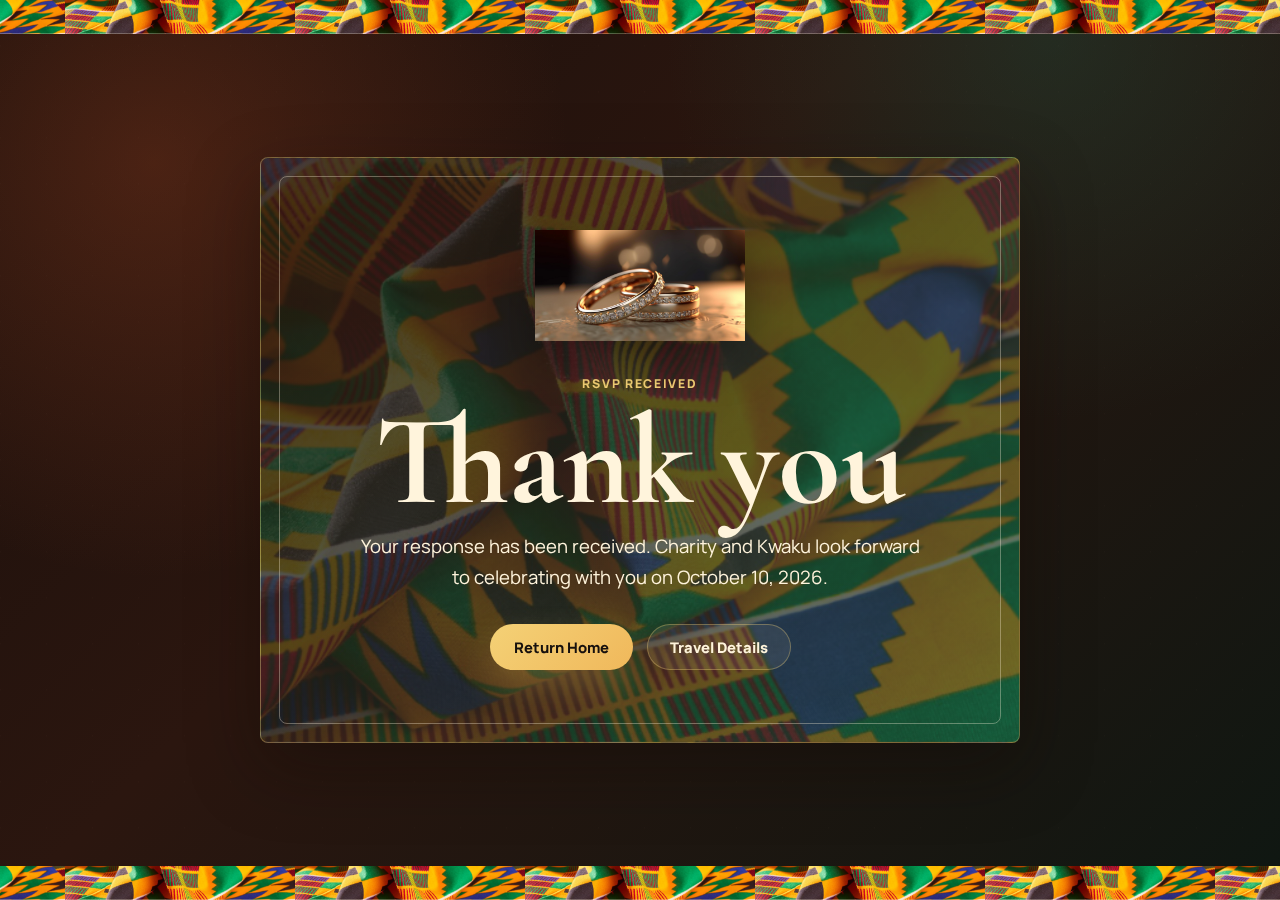
<file: thankyou.html>
<!DOCTYPE html>
<html lang="en">
<head>
  <meta charset="UTF-8">
  <meta name="viewport" content="width=device-width, initial-scale=1.0">
  <title>Thank You | Charity & Kwaku</title>
  <meta name="description" content="RSVP confirmation for Charity and Kwaku's traditional wedding.">
  <link rel="preconnect" href="https://fonts.googleapis.com">
  <link rel="preconnect" href="https://fonts.gstatic.com" crossorigin>
  <link href="https://fonts.googleapis.com/css2?family=Cormorant+Garamond:wght@500;600;700&family=Manrope:wght@400;500;600;700&display=swap" rel="stylesheet">
  <link rel="stylesheet" href="style.css">
</head>

<body class="thankyou-page">
  <div class="kente-border top" aria-hidden="true"></div>

  <main class="thankyou-shell">
    <section class="thankyou-card reveal is-visible">
      <img src="Ring.png" alt="" class="thankyou-ring">
      <p class="eyebrow">RSVP received</p>
      <h1>Thank you</h1>
      <p>Your response has been received. Charity and Kwaku look forward to celebrating with you on October 10, 2026.</p>
      <div class="hero-actions">
        <a href="index.html" class="primary-action">Return Home</a>
        <a href="index.html#stay" class="secondary-action">Travel Details</a>
      </div>
    </section>
  </main>

  <div class="kente-border bottom" aria-hidden="true"></div>
</body>
</html>
</file>
<file: style.css>
:root {
  --ink: #16100d;
  --night: #21150f;
  --mahogany: #5d2116;
  --terracotta: #a64623;
  --gold: #d7a94c;
  --sun: #f4d176;
  --cream: #fff4dc;
  --rose: #f0b29b;
  --leaf: #204939;
  --muted: rgba(255, 244, 220, 0.74);
  --line: rgba(244, 209, 118, 0.34);
  --shadow: 0 24px 70px rgba(17, 10, 6, 0.4);
}

* {
  box-sizing: border-box;
}

html {
  scroll-behavior: smooth;
}

body {
  margin: 0;
  font-family: "Manrope", "Trebuchet MS", sans-serif;
  background:
    radial-gradient(circle at 12% 18%, rgba(166, 70, 35, 0.32), transparent 26rem),
    radial-gradient(circle at 82% 4%, rgba(32, 73, 57, 0.42), transparent 24rem),
    linear-gradient(135deg, #1a0f0b 0%, #2b160f 42%, #0f1712 100%);
  color: var(--cream);
  overflow-x: hidden;
}

body::before {
  content: "";
  position: fixed;
  inset: 0;
  pointer-events: none;
  z-index: -1;
  opacity: 0.16;
  background-image:
    linear-gradient(30deg, rgba(255, 244, 220, 0.12) 1px, transparent 1px),
    linear-gradient(150deg, rgba(255, 244, 220, 0.08) 1px, transparent 1px);
  background-size: 46px 46px;
}

a {
  color: inherit;
}

.kente-border {
  min-height: 34px;
  background-image: url("kente.png");
  background-size: 230px auto;
  background-position: center;
  box-shadow: inset 0 -1px 0 rgba(255, 244, 220, 0.28);
}

.navbar {
  position: sticky;
  top: 0;
  z-index: 20;
  display: flex;
  align-items: center;
  justify-content: space-between;
  gap: 24px;
  padding: 14px clamp(18px, 4vw, 56px);
  background: rgba(27, 16, 11, 0.78);
  border-bottom: 1px solid var(--line);
  backdrop-filter: blur(18px);
}

.brand {
  display: inline-flex;
  align-items: center;
  gap: 10px;
  text-decoration: none;
  white-space: nowrap;
}

.ring-icon {
  width: 44px;
  height: 34px;
  object-fit: contain;
  filter: drop-shadow(0 8px 12px rgba(0, 0, 0, 0.32));
}

.brand-mark {
  font-family: "Cormorant Garamond", Georgia, serif;
  font-size: clamp(1.55rem, 3vw, 2.1rem);
  font-weight: 700;
  letter-spacing: 0;
}

.brand-year,
.eyebrow {
  color: var(--sun);
  font-size: 0.76rem;
  font-weight: 800;
  letter-spacing: 0.14em;
  text-transform: uppercase;
}

.nav-links {
  display: flex;
  align-items: center;
  gap: clamp(12px, 2vw, 28px);
  padding: 0;
  margin: 0;
  list-style: none;
}

.nav-links a {
  position: relative;
  display: inline-flex;
  padding: 9px 0;
  color: var(--muted);
  font-size: 0.92rem;
  font-weight: 700;
  text-decoration: none;
  transition: color 180ms ease;
}

.nav-links a::after {
  content: "";
  position: absolute;
  left: 0;
  right: 0;
  bottom: 3px;
  height: 2px;
  background: var(--gold);
  transform: scaleX(0);
  transform-origin: left;
  transition: transform 220ms ease;
}

.nav-links a:hover,
.nav-links a.active {
  color: var(--cream);
}

.nav-links a:hover::after,
.nav-links a.active::after {
  transform: scaleX(1);
}

.menu-btn {
  display: none;
  width: 44px;
  height: 44px;
  border: 1px solid var(--line);
  border-radius: 50%;
  background: rgba(255, 244, 220, 0.08);
  cursor: pointer;
}

.menu-btn span {
  display: block;
  width: 18px;
  height: 2px;
  margin: 4px auto;
  background: var(--cream);
  transition: transform 220ms ease, opacity 220ms ease;
}

.menu-btn[aria-expanded="true"] span:nth-child(1) {
  transform: translateY(6px) rotate(45deg);
}

.menu-btn[aria-expanded="true"] span:nth-child(2) {
  opacity: 0;
}

.menu-btn[aria-expanded="true"] span:nth-child(3) {
  transform: translateY(-6px) rotate(-45deg);
}

.floating-btn,
.primary-action,
.secondary-action,
.gift-btn,
.registry-btn,
.submit-btn {
  display: inline-flex;
  align-items: center;
  justify-content: center;
  min-height: 46px;
  border: 0;
  border-radius: 999px;
  cursor: pointer;
  font: 800 0.92rem/1 "Manrope", sans-serif;
  text-decoration: none;
  transition: transform 180ms ease, box-shadow 180ms ease, background 180ms ease;
}

.floating-btn {
  position: fixed;
  right: clamp(16px, 3vw, 30px);
  bottom: clamp(16px, 3vw, 30px);
  z-index: 18;
  padding: 0 22px;
  color: var(--ink);
  background: var(--sun);
  box-shadow: 0 18px 36px rgba(0, 0, 0, 0.3);
  animation: float 3.6s ease-in-out infinite;
}

.floating-btn:hover,
.primary-action:hover,
.secondary-action:hover,
.gift-btn:hover,
.registry-btn:hover,
.submit-btn:hover,
.hotel-card:hover {
  transform: translateY(-3px);
}

@keyframes float {
  50% {
    transform: translateY(-8px);
  }
}

.section-shell {
  width: min(1120px, calc(100% - 32px));
  margin: 0 auto;
  padding: clamp(64px, 9vw, 118px) 0;
}

.hero {
  display: grid;
  grid-template-columns: minmax(0, 1.04fr) minmax(320px, 0.96fr);
  gap: clamp(32px, 6vw, 74px);
  align-items: center;
  min-height: calc(100vh - 98px);
  padding-top: clamp(48px, 7vw, 82px);
}

.hero-copy h1,
.section-heading h2,
.countdown-band h2,
.split-section h2,
.detail-card h2 {
  margin: 0;
  font-family: "Cormorant Garamond", Georgia, serif;
  font-weight: 700;
  line-height: 0.92;
}

.hero-copy h1 {
  max-width: 760px;
  margin-top: 14px;
  font-size: clamp(4.1rem, 11vw, 9.8rem);
}

.hero-date {
  margin: 24px 0 8px;
  color: var(--rose);
  font-family: "Cormorant Garamond", Georgia, serif;
  font-size: clamp(1.8rem, 4vw, 3rem);
  font-weight: 700;
}

.hero-location,
.detail-card p,
.split-section p,
.hotel-card h3,
.hero-art p {
  color: var(--muted);
  line-height: 1.7;
}

.hero-location {
  max-width: 520px;
  margin: 0;
  font-size: 1.02rem;
}

.hero-actions,
.button-stack {
  display: flex;
  flex-wrap: wrap;
  gap: 14px;
  margin-top: 30px;
}

.primary-action,
.submit-btn {
  padding: 0 24px;
  color: var(--ink);
  background: linear-gradient(135deg, var(--sun), #f0b85b);
  box-shadow: 0 18px 34px rgba(215, 169, 76, 0.28);
}

.secondary-action {
  padding: 0 22px;
  border: 1px solid var(--line);
  color: var(--cream);
  background: rgba(255, 244, 220, 0.08);
}

.hero-art {
  position: relative;
  min-height: min(72vw, 600px);
  display: grid;
  place-items: center;
  isolation: isolate;
}

.hero-art::before {
  content: "";
  position: absolute;
  inset: 9% 2% 5% 14%;
  border: 1px solid var(--line);
  border-radius: 45% 45% 8% 8%;
  transform: rotate(6deg);
}

.kente-panel {
  position: absolute;
  inset: 2% 12% 10% 0;
  z-index: -2;
  border-radius: 48% 48% 9% 9%;
  background:
    linear-gradient(rgba(33, 21, 15, 0.16), rgba(33, 21, 15, 0.42)),
    url("kente.png") center / cover;
  box-shadow: var(--shadow);
  animation: panelDrift 9s ease-in-out infinite;
}

.kente-panel::after {
  content: "";
  position: absolute;
  inset: 22px;
  border: 1px solid rgba(255, 244, 220, 0.5);
  border-radius: inherit;
}

@keyframes panelDrift {
  50% {
    transform: translateY(-10px) rotate(-1deg);
  }
}

.monogram-orbit {
  width: min(88%, 430px);
  aspect-ratio: 1;
  display: grid;
  grid-template-columns: 1fr auto 1fr;
  align-items: center;
  justify-items: center;
  padding: 28px;
  border-radius: 50%;
  background: rgba(22, 16, 13, 0.68);
  border: 1px solid rgba(255, 244, 220, 0.26);
  box-shadow: inset 0 0 60px rgba(244, 209, 118, 0.1), var(--shadow);
}

.monogram-orbit span {
  font-family: "Cormorant Garamond", Georgia, serif;
  font-size: clamp(5rem, 12vw, 9rem);
  font-weight: 700;
}

.hero-ring {
  width: min(34vw, 168px);
  transform: translateY(4px);
  filter: drop-shadow(0 24px 24px rgba(0, 0, 0, 0.38));
}

.hero-art p {
  position: absolute;
  right: 0;
  bottom: 6%;
  max-width: 230px;
  margin: 0;
  padding: 16px 18px;
  border-left: 3px solid var(--gold);
  background: rgba(22, 16, 13, 0.76);
  backdrop-filter: blur(10px);
}

.countdown-band,
.details-grid,
.party-section,
.split-section,
.rsvp-section {
  border-top: 1px solid var(--line);
}

.countdown-band {
  display: grid;
  grid-template-columns: 0.78fr 1.22fr;
  gap: 24px;
  align-items: center;
}

.countdown-band h2,
.section-heading h2,
.split-section h2,
.detail-card h2 {
  font-size: clamp(2.8rem, 7vw, 5.4rem);
}

.countdown {
  display: grid;
  grid-template-columns: repeat(4, minmax(92px, 1fr));
  gap: 12px;
}

.countdown span {
  display: grid;
  gap: 6px;
  min-height: 112px;
  padding: 18px 12px;
  place-items: center;
  border: 1px solid var(--line);
  border-radius: 8px;
  background: rgba(255, 244, 220, 0.08);
  box-shadow: inset 0 1px 0 rgba(255, 255, 255, 0.08);
}

.countdown strong {
  color: var(--sun);
  font-family: "Cormorant Garamond", Georgia, serif;
  font-size: clamp(2rem, 5vw, 4.4rem);
  line-height: 0.8;
}

.countdown em {
  color: var(--muted);
  font-size: 0.72rem;
  font-style: normal;
  font-weight: 800;
  letter-spacing: 0.12em;
  text-transform: uppercase;
}

.details-grid {
  display: grid;
  grid-template-columns: 1.2fr 0.9fr 0.9fr;
  gap: 16px;
}

.detail-card,
.hotel-card,
.rsvp-form {
  border: 1px solid var(--line);
  border-radius: 8px;
  background: linear-gradient(145deg, rgba(255, 244, 220, 0.11), rgba(255, 244, 220, 0.045));
  box-shadow: 0 20px 50px rgba(0, 0, 0, 0.18);
}

.detail-card {
  min-height: 260px;
  padding: clamp(22px, 4vw, 34px);
}

.detail-card.featured {
  background:
    linear-gradient(135deg, rgba(93, 33, 22, 0.78), rgba(32, 73, 57, 0.58)),
    url("kente.png") center / cover;
}

.detail-card h3,
.hotel-card h3,
.party-lanes h3 {
  margin: 12px 0 0;
  font-family: "Cormorant Garamond", Georgia, serif;
  font-size: clamp(1.7rem, 3vw, 2.4rem);
  line-height: 1;
}

.section-heading {
  margin-bottom: 28px;
}

.party-lanes {
  display: grid;
  grid-template-columns: 1fr 1fr;
  gap: clamp(20px, 4vw, 40px);
}

.party-lanes > div {
  padding: clamp(20px, 3vw, 30px);
  border: 1px solid var(--line);
  border-radius: 8px;
  background: rgba(255, 244, 220, 0.06);
}

.flip-grid {
  display: grid;
  grid-template-columns: repeat(5, minmax(70px, 1fr));
  gap: 10px;
  margin-top: 18px;
}

.flip-card {
  min-width: 0;
  height: 142px;
  padding: 0;
  border: 0;
  border-radius: 8px;
  background: transparent;
  perspective: 900px;
  cursor: pointer;
}

.flip-inner,
.flip-front,
.flip-back {
  display: grid;
  width: 100%;
  height: 100%;
  place-items: center;
  border-radius: inherit;
}

.flip-inner {
  position: relative;
  transform-style: preserve-3d;
  transition: transform 640ms cubic-bezier(0.2, 0.78, 0.2, 1);
}

.flip-card:hover .flip-inner,
.flip-card.is-flipped .flip-inner,
.flip-card:focus-visible .flip-inner {
  transform: rotateY(180deg);
}

.flip-front,
.flip-back {
  position: absolute;
  inset: 0;
  padding: 12px;
  backface-visibility: hidden;
}

.flip-front {
  border: 1px solid rgba(244, 209, 118, 0.5);
  color: var(--sun);
  background:
    linear-gradient(rgba(22, 16, 13, 0.28), rgba(22, 16, 13, 0.42)),
    url("kente.png") center / cover;
  font-family: "Cormorant Garamond", Georgia, serif;
  font-size: clamp(1.8rem, 4vw, 3rem);
  font-weight: 700;
}

.flip-back {
  transform: rotateY(180deg);
  color: var(--ink);
  background: var(--sun);
  font-size: 0.82rem;
  font-weight: 900;
  line-height: 1.25;
}

.hotel-list {
  display: grid;
  grid-template-columns: repeat(5, minmax(190px, 1fr));
  gap: 14px;
  overflow-x: auto;
  padding: 4px 2px 18px;
  scroll-snap-type: x proximity;
}

.hotel-card {
  min-height: 210px;
  padding: 20px;
  scroll-snap-align: start;
  transition: transform 180ms ease, border-color 180ms ease;
}

.hotel-card:hover {
  border-color: rgba(244, 209, 118, 0.72);
}

.hotel-card span {
  display: inline-flex;
  padding: 7px 10px;
  border-radius: 999px;
  color: var(--ink);
  background: var(--rose);
  font-size: 0.74rem;
  font-weight: 900;
}

.text-link {
  display: inline-flex;
  margin-top: 18px;
  color: var(--sun);
  font-weight: 900;
  text-decoration-thickness: 2px;
  text-underline-offset: 5px;
}

.split-section {
  display: grid;
  grid-template-columns: minmax(0, 0.8fr) minmax(260px, 0.7fr);
  gap: 28px;
  align-items: center;
}

.gift-btn,
.registry-btn {
  width: min(100%, 260px);
  padding: 0 20px;
  color: var(--cream);
  border: 1px solid var(--line);
  background: rgba(255, 244, 220, 0.09);
}

.gift-btn:first-child,
.registry-btn:first-child {
  color: var(--ink);
  background: var(--rose);
}

.rsvp-section {
  padding-bottom: clamp(88px, 11vw, 140px);
}

.rsvp-form {
  display: grid;
  grid-template-columns: 1fr 1fr;
  gap: 18px;
  max-width: 760px;
  margin: 0 auto;
  padding: clamp(22px, 4vw, 34px);
}

.rsvp-form label {
  display: grid;
  gap: 8px;
  color: var(--muted);
  font-size: 0.78rem;
  font-weight: 900;
  letter-spacing: 0.08em;
  text-transform: uppercase;
}

.wide-field,
.submit-btn,
.form-status {
  grid-column: 1 / -1;
}

.rsvp-form input,
.rsvp-form textarea {
  width: 100%;
  min-height: 50px;
  border: 1px solid rgba(255, 244, 220, 0.28);
  border-radius: 8px;
  padding: 13px 14px;
  color: var(--cream);
  background: rgba(22, 16, 13, 0.48);
  font: 600 1rem/1.4 "Manrope", sans-serif;
  outline: 0;
  transition: border-color 180ms ease, box-shadow 180ms ease;
}

.rsvp-form textarea {
  min-height: 118px;
  resize: vertical;
}

.rsvp-form input:focus,
.rsvp-form textarea:focus {
  border-color: var(--sun);
  box-shadow: 0 0 0 4px rgba(244, 209, 118, 0.14);
}

.submit-btn {
  width: 100%;
}

.form-status {
  min-height: 24px;
  margin: 0;
  color: var(--sun);
  font-weight: 800;
  text-align: center;
}

.hidden-field {
  display: none;
}

.thankyou-page {
  min-height: 100vh;
  display: grid;
  grid-template-rows: auto 1fr auto;
}

.thankyou-shell {
  display: grid;
  place-items: center;
  width: min(100% - 32px, 760px);
  margin: 0 auto;
  padding: clamp(56px, 10vw, 110px) 0;
}

.thankyou-card {
  position: relative;
  overflow: hidden;
  width: 100%;
  padding: clamp(32px, 7vw, 72px);
  border: 1px solid var(--line);
  border-radius: 8px;
  background:
    linear-gradient(135deg, rgba(33, 21, 15, 0.84), rgba(32, 73, 57, 0.64)),
    url("kente.png") center / cover;
  box-shadow: var(--shadow);
  text-align: center;
}

.thankyou-card::before {
  content: "";
  position: absolute;
  inset: 18px;
  border: 1px solid rgba(255, 244, 220, 0.34);
  border-radius: inherit;
  pointer-events: none;
}

.thankyou-ring {
  width: min(210px, 54vw);
  margin-bottom: 16px;
  filter: drop-shadow(0 18px 22px rgba(0, 0, 0, 0.34));
}

.thankyou-card h1 {
  margin: 8px 0 12px;
  font-family: "Cormorant Garamond", Georgia, serif;
  font-size: clamp(4rem, 12vw, 8rem);
  line-height: 0.9;
}

.thankyou-card p:not(.eyebrow) {
  max-width: 560px;
  margin: 0 auto;
  color: var(--cream);
  font-size: clamp(1rem, 2vw, 1.16rem);
  line-height: 1.7;
}

.thankyou-card .hero-actions {
  justify-content: center;
}

.reveal {
  opacity: 0;
  transform: translateY(24px);
  transition: opacity 700ms ease, transform 700ms ease;
}

.reveal.is-visible {
  opacity: 1;
  transform: translateY(0);
}

@media (max-width: 980px) {
  .hero,
  .countdown-band,
  .details-grid,
  .party-lanes,
  .split-section {
    grid-template-columns: 1fr;
  }

  .hero {
    min-height: auto;
  }

  .hero-art {
    min-height: 520px;
  }

  .detail-card {
    min-height: auto;
  }
}

@media (max-width: 780px) {
  .navbar {
    align-items: center;
  }

  .menu-btn {
    display: block;
  }

  .nav-links {
    position: fixed;
    top: 98px;
    left: 16px;
    right: 16px;
    display: grid;
    gap: 4px;
    padding: 18px;
    border: 1px solid var(--line);
    border-radius: 8px;
    background: rgba(27, 16, 11, 0.96);
    box-shadow: var(--shadow);
    transform: translateY(-14px);
    opacity: 0;
    pointer-events: none;
    transition: opacity 180ms ease, transform 180ms ease;
  }

  .nav-links.active {
    transform: translateY(0);
    opacity: 1;
    pointer-events: auto;
  }

  .nav-links a {
    padding: 12px 2px;
  }

  .countdown {
    grid-template-columns: repeat(2, minmax(0, 1fr));
  }

  .flip-grid {
    grid-template-columns: repeat(5, minmax(58px, 1fr));
  }

  .flip-card {
    height: 112px;
  }

  .rsvp-form {
    grid-template-columns: 1fr;
  }
}

@media (max-width: 560px) {
  .section-shell {
    width: min(100% - 24px, 1120px);
    padding: 54px 0;
  }

  .brand-year {
    display: none;
  }

  .hero-copy h1 {
    font-size: clamp(3.35rem, 20vw, 5.4rem);
  }

  .hero-art {
    min-height: 410px;
  }

  .hero-art p {
    left: 12px;
    right: 12px;
    max-width: none;
  }

  .monogram-orbit {
    width: min(96%, 360px);
  }

  .hero-ring {
    width: 120px;
  }

  .countdown span {
    min-height: 96px;
    padding: 14px 8px;
  }

  .party-lanes > div {
    padding: 16px;
  }

  .flip-grid {
    grid-template-columns: repeat(2, minmax(0, 1fr));
  }

  .flip-card {
    height: 128px;
  }

  .button-stack,
  .hero-actions {
    align-items: stretch;
    flex-direction: column;
  }

  .gift-btn,
  .registry-btn,
  .primary-action,
  .secondary-action {
    width: 100%;
  }
}

@media (prefers-reduced-motion: reduce) {
  *,
  *::before,
  *::after {
    scroll-behavior: auto !important;
    animation-duration: 0.01ms !important;
    animation-iteration-count: 1 !important;
    transition-duration: 0.01ms !important;
  }
}
</file>
